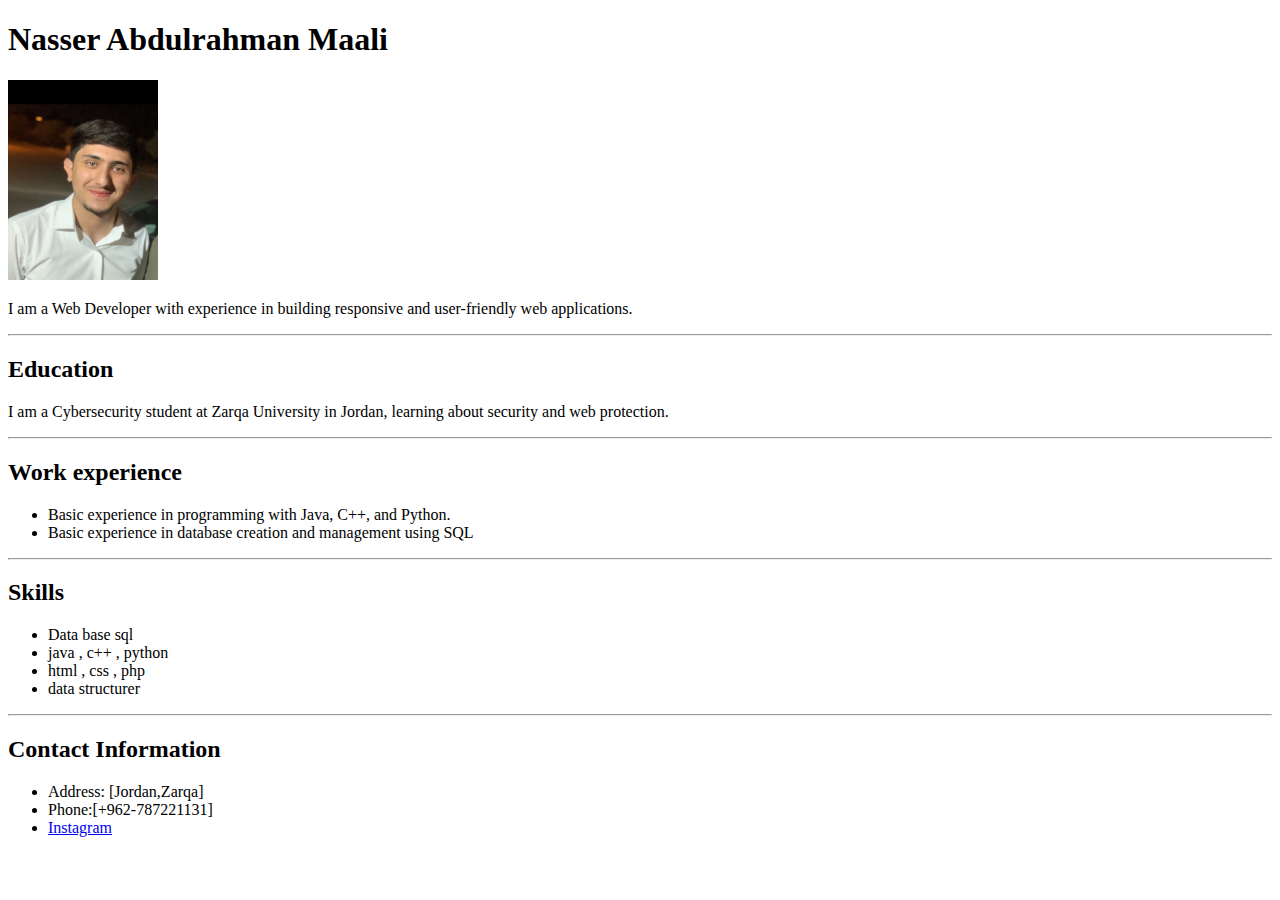
<file: index.html>
<!DOCTYPE html>
<html>
    <head>
        <title>Cv nasser</title>
        <meta charset="UTF-8">
    </head>
    <body>
        <h1>Nasser Abdulrahman Maali</h1>
        <img src="./me.jpg" width="150" height="200"/>
        <p>I am a Web Developer with experience in building responsive and user-friendly web applications.</p>
        <hr>
        <h2>Education</h2>
        <p>I am a Cybersecurity student at Zarqa University in Jordan, learning about security and web protection.</p>
        <hr>
        <h2>Work experience</h2>
        <ul>
            <li>Basic experience in programming with Java, C++, and Python.</li>
            <li>Basic experience in database creation and management using SQL</li>
        </ul>
        <hr>
        <h2>Skills</h2>
        <ul>
            <li>Data base sql</li>
            <li>java , c++ , python</li>
            <li>html , css , php</li>
            <li>data structurer</li>
        </ul>
        <hr>
        <h2>Contact Information</h2>
        <ul>
            <li>Address: [Jordan,Zarqa]</li>
            <li>Phone:[+962-787221131]</li>
            <li><a href="https://www.instagram.com/nnsn.s1/">Instagram</a></li>
        </ul>               
    </body>
</html>
</file>
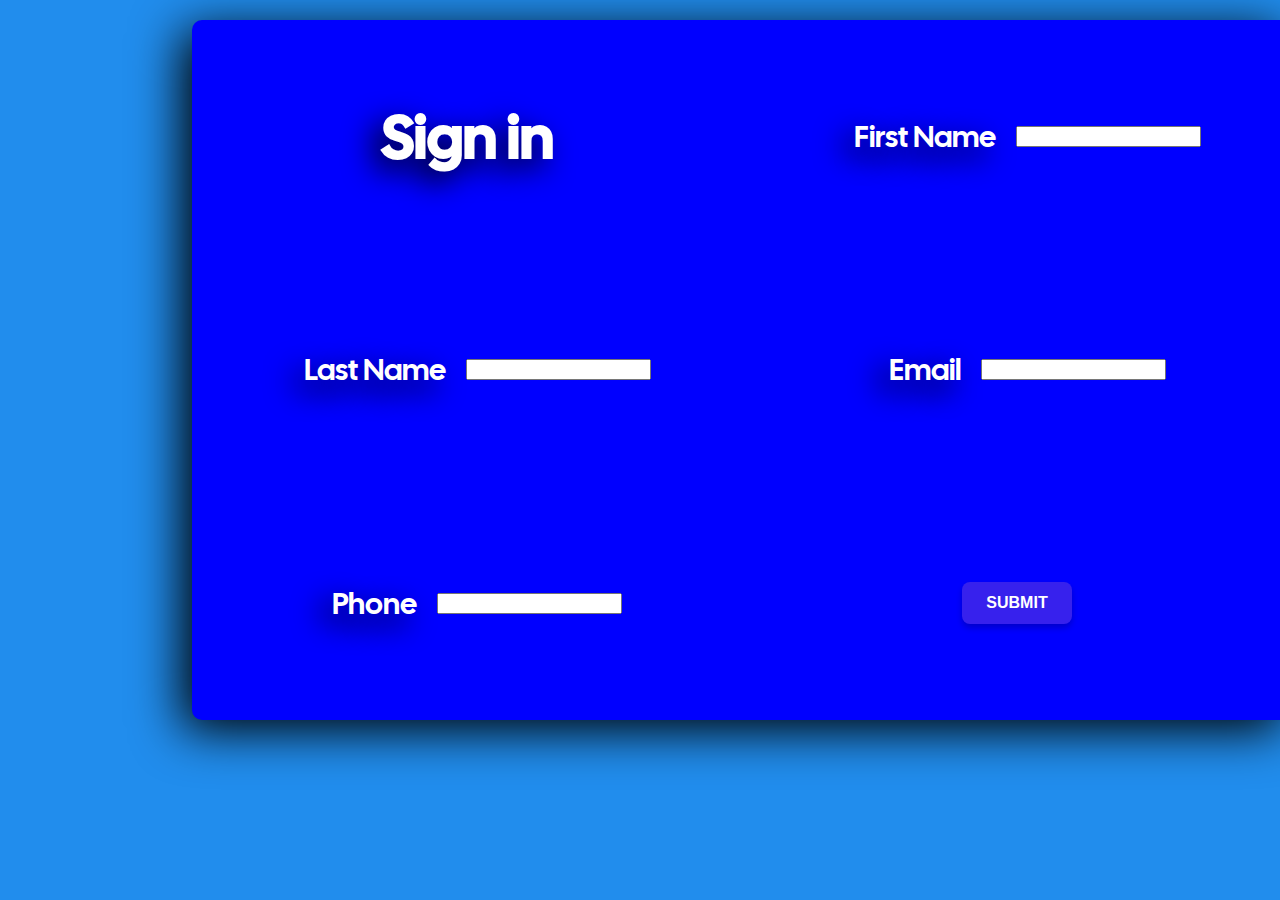
<file: Sign in.html>
<!DOCTYPE html>
    <html>
        <head>
            <title>Sign in</title>
            <meta charset="UTF-8">
            <link rel="stylesheet" href="./Sign in.css">
             <link rel="preconnect" href="https://fonts.googleapis.com">
             <link rel="preconnect" href="https://fonts.gstatic.com" crossorigin>
            <link href="https://fonts.googleapis.com/css2?family=Cal+Sans&display=swap" rel="stylesheet">
        </head>
        <body>
          <form>
                <div class="continar">
                    <div class="item1">
                        <h1>Sign in</h1>
                    </div>
                    <div class="item2">
                        <label>First Name</label>
                        <input type="text">
                    </div>
                    <div class="item3">
                        <label>Last Name</label>
                        <input type="text">
                    </div>
                    <div>
                        <label>Email</label>
                        <input type="email">
                    </div>
                    <div>
                        <label>Phone</label>
                        <input type="number">
                    </div>
                    <div>
                         <button type="button">SUBMIT</button>
                    </div>
                   
                </div>
          </form>


        </body>















    </html>
</file>
<file: Sign in.css>
body{
     background-color:#218DED;
}

.continar{
    display: grid;
    position: absolute;
    left: 15%;
    top:20px;
    width: 1100px;
    height: 700px;
    background-color: blue;
    box-shadow: -10px 10px 50px black;
    border-radius: 10px;
    grid-template-columns: 1fr 1fr ;
    grid-template-rows: 1fr 1fr 1fr;
}
.continar>*{
    display: flex;
    justify-content: center;
    align-items: center;
    flex-wrap: wrap;
    color:white;
    font-family: "Cal Sans", sans-serif;
    font-weight: 400;
    font-style: normal;
     text-shadow: -10px 10px 30px black;
     font-size: 30px;
}
.item1 h1{
    font-size:60px ;
   
}

label{
    margin: 20px;
}
button {
  background-color:#3721ED; 
  border: none;
  color: white;
  padding: 12px 24px;
  text-align: center;
  text-decoration: none;
  display: inline-block;
  font-size: 16px;
  font-weight: bold;
  border-radius: 8px; 
  cursor: pointer;
  transition: all 0.3s ease; 
  box-shadow: 0 4px 6px rgba(0,0,0,0.2); 
}
</file>
